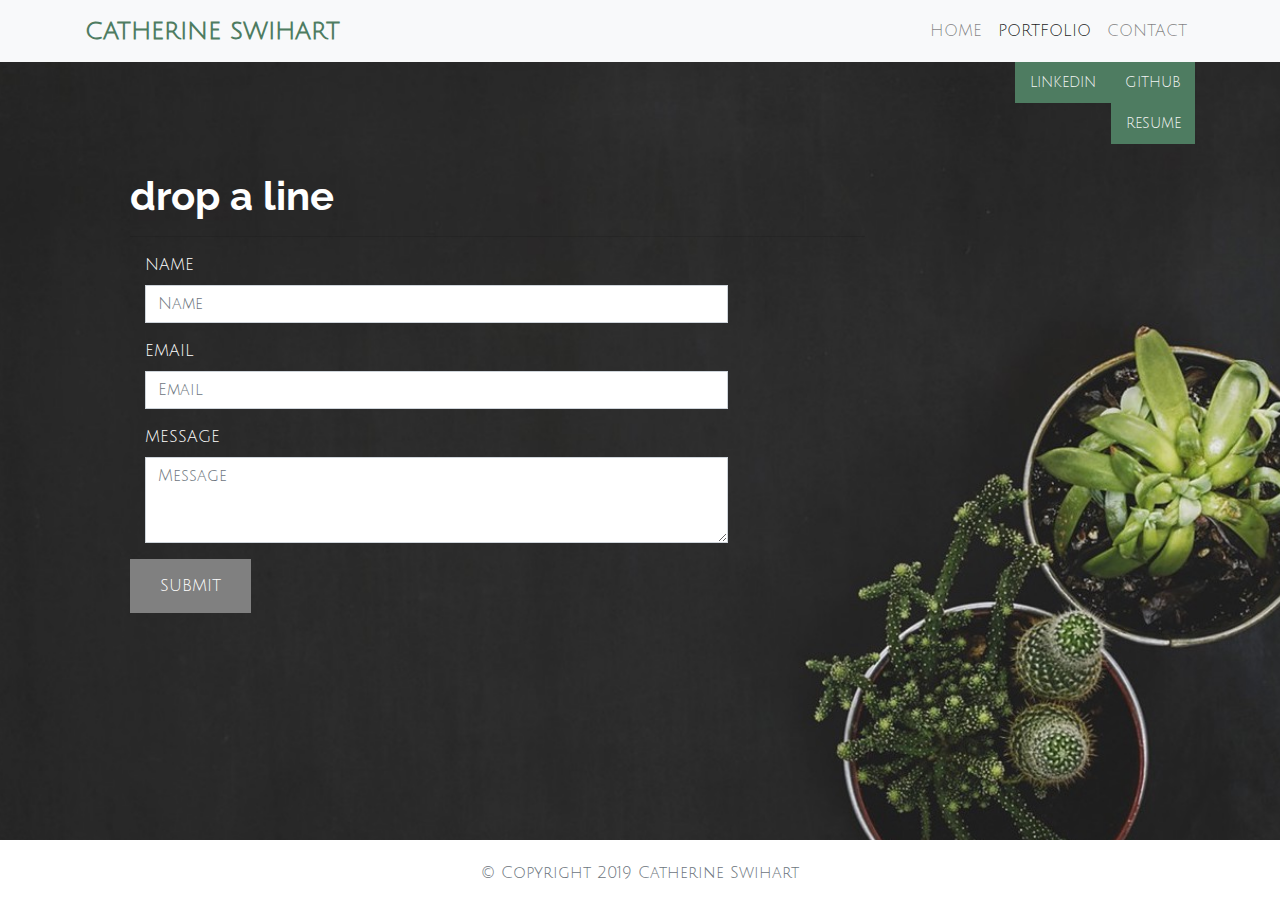
<file: contact.html>
<!DOCTYPE html>
<html lang="en-us">

<head>

  <meta charset="UTF-8">
  <meta name="viewport" content="width=device-width, initial-scale=1.0">
  <meta http-equiv="X-UA-Compatible" content="ie=edge">

  <title>Portfolio</title>

  <!-- Boostrap Stylesheet -->
  <link rel="stylesheet" href="https://maxcdn.bootstrapcdn.com/bootstrap/4.0.0/css/bootstrap.min.css">

  <!-- Our own CSS stylesheet -->
  <link rel="stylesheet" href="assets/css/styles.css" media="screen">

  <!-- FONT -->
  <link href="https://fonts.googleapis.com/css?family=Julius+Sans+One|Raleway:200&display=swap" rel="stylesheet">
    

</head>

<body>
    <nav class="navbar navbar-expand-lg navbar-light bg-light">
        <div class="container">
          <!-- Brand and toggle get grouped for better mobile display -->
          <a class="navbar-brand" href="index.html" id="logo">CATHERINE SWIHART</a>
          <button class="navbar-toggler" type="button" data-toggle="collapse" data-target="#navbarTogglerDemo01"
            aria-controls="navbarTogglerDemo01" aria-expanded="false" aria-label="Toggle navigation">
            <span class="navbar-toggler-icon"></span>
          </button>
          <!-- Collect the nav links, forms, and other content for toggling -->
          <div class="collapse navbar-collapse" id="navbarTogglerDemo01">
            <ul class="navbar-nav ml-auto mt-2 mt-lg-0">
                <li class="nav-item">
                    <!-- <a class="nav-link" href="home.html">HOME</a> -->
                  </li>
                  <li class="nav-item">
                    <a class="nav-link" href="index.html">HOME</a>
                  </li>
                  <li class="nav-item active">
                    <a class="nav-link" href="portfolio.html">PORTFOLIO</a>
                  </li>
                  <li class="nav-item">
                      <a class="nav-link" href="contact.html">CONTACT</a>
                    </li>
            </ul>
          </div>
          <!-- /.navbar-collapse -->
        </div>
        <!-- /.container -->
      </nav>
      <!-- End of navbar -->

<!-- contact forms -->

   <div class="container">
    <div class="row">
      <div class="col-sm-9">         
        <main class="container">
            <section class="row">
              <div class="col-lg-12">
                <form class="block form-horizontal">
                  <h1 class="block-header">drop a line</h1>
                  <hr />
                  <div class="form-group">
                    <label for="name" class="col-sm-2 control-label">NAME</label>
                    <div class="col-sm-10">
                      <input type="email" class="form-control" id="name" placeholder="Name">
                    </div>
                  </div>
                  <div class="form-group">
                    <label for="email" class="col-sm-2 control-label">EMAIL</label>
                    <div class="col-sm-10">
                      <input type="password" class="form-control" id="email" placeholder="Email">
                    </div>
                  </div>
                  <div class="form-group">
                    <label class="col-sm-2 control-label" for="msg">MESSAGE</label>
                    <div class="col-sm-10">
                      <textarea id="msg" class="form-control" rows="3" placeholder="Message"></textarea>
                    </div>
                  </div>
                  <button class="submit-btn">SUBMIT</button>
                </form>
              </div>
            </section>
          </main>
      </div>
      <div class="col-sm-3">
          <button type="button" class="button"><a href="https://github.com/catherineswihart/">GITHUB</a></button>
          <button type="button" class="button"><a href="https://www.linkedin.com/in/catherine-swihart-61544514b/">LINKEDIN</a></button>
          <button type="button" class="button"><a href="https://www.linkedin.com/in/catherine-swihart-61544514b/">RESUME</a></button>
      </div>
    </div>
  </div>



  <!-- Start of footer -->
  <footer class="footer">
    <div class="two-toned-footer-color"></div>
    <p class="text-muted text-muted-footer text-center">
      &copy; Copyright 2019 Catherine Swihart
    </p>
  </footer>
  <!-- End of footer -->

  <!-- jQuery CDN -->
  <script type="text/javascript" src="https://cdnjs.cloudflare.com/ajax/libs/jquery/3.2.1/jquery.min.js"></script>

  <!-- Bootstrap CDN -->
  <script src="https://maxcdn.bootstrapcdn.com/bootstrap/4.0.0/js/bootstrap.min.js"></script></script>

</body>

</html>
</file>
<file: assets/css/styles.css>
/* --- STYLES FOR ALL PAGES --- */
body {
  /* Typography */
  font-family: 'Julius Sans One', sans-serif;

  /* Visual */
  background-image: url("../photos/plant4.jpg");
  background-color: black;

  /* Full height */
  height: 100%; 

  /* Center and scale the image nicely */
  background-position: center;
  background-repeat: no-repeat;
  background-size: cover;
}

html {
  /* Positioning */
  position: relative;

  /* Box-model */
  min-height: 100%;
}

/* add space for fixed nav */
main {
  margin: 80px 0;
}

/* create styles for use for all white main boxes */
.block {
  /* background-color:white; */

  padding: 30px;
  margin-bottom: 30px;
  color: white;
}

.block-header {
  /* Typography */
  color: white;
  font-family: 'Raleway', sans-serif;
  font-weight: bold;
}

/* NAV START */
#logo {
  font-family: 'Julius Sans One', sans-serif;

  /* Typography */
  font-size: 24px;
  font-weight: bold;
  color: #4E7C61;

  /* Visual */
  /* background: white; */
}

/* override bootstrap hover color and border */
.navbar-default .navbar-nav > li > a:hover {
  color: white;
}

.navbar {
  background: #4E7C61;
  border: none;
}

/* media query for nav background color change */
@media only screen and (max-width: 767px) {
  .navbar-header {
    /* background-color: white; */
  }
}
/* END NAV */


/* CONNECT CSS */
.connect-header {
  /* Typography */
  font-size: 25px;
}

.connect-photo {
  /* Box-model */
  width: 55px;
  height: 55px;
}

#images {
  /* Box-model */
  padding-top: 15px;

  /* Typography */
  text-align: center;
}
/* END CONNECT W/ ME */


/* BEGIN FOOTER */
.footer {
  /* Positioning */
  position: absolute;
  bottom: 0;

  /* Box-model */
  width: 100%;
  height: 60px;

  /* Visual */
  background-color: white;
  font-family: 'Julius Sans One', sans-serif;
}

.text-muted-footer {
  /* Box-model */
  margin-top: 15px;

  /* Typography */
  color: #4E7C61;
  font-family: 'Julius Sans One', sans-serif;
}

.two-toned-footer-color {
  /* Box-model */
  height: 6px;
  padding-top: 3px;

  /* Visual */
  background-color: white;
  font-family: 'Julius Sans One', sans-serif;
}
/* END FOOTER */
/* --- END STYLES FOR ALL PAGES --- */

/* --- PAGE-SPECIFIC STYLES --- */

/* ABOUT-ME PAGE */
.about-me-header {
  /* Positioning */
  margin-bottom: 33px;
  font-family: 'Julius Sans One', sans-serif;

  /* Typography */
  font-size: 32px;
  font-weight: bold;
  color: gray;
  font-family: 'Julius Sans One', sans-serif;
}

#about-image {
  /* Positioning */
  float: left;

  /* Box-model */
  width: 200px;
  margin: 0 20px 10px 0;
}


/* END ABOUT-ME PAGE */


/* PORTFOLIO PAGE */
.port-image {
  margin: 20px auto;
}
/* END PORTFOLIO PAGE */


/* CONTACT FORM PAGE  */
.form-control {
  /* give input boxes right angles */
  border-radius: 0;

  /* keep from horizontally resizing text area */
  min-width: 100%;
  max-width: 100%;
}

.submit-btn {
  /* Box-model */
  padding: 15px 30px;
  font-size: 16px;
  font-weight: lighter;

  /* Typography */
  color: #fff;
  font-family: 'Julius Sans One', sans-serif;

  /* Visual */
  background-color: gray;
  border: 0;
}

.submit-btn:hover {
  opacity: .7;
}

.button {
    background-color: #4E7C61; 
    border: none;
    /* color: white; */
    padding: 10px 14.5px;
    text-align: center;
    text-decoration: none;
    display: inline-block;
    font-size: 14px;
    /* color: white; */
    float: right;
  }

  a:link {
    color: whitesmoke;
    }
    a:visited {
    color: #999999;
    }
    a:hover {
    color: whitesmoke;
    }  

}

/* END CONTACT FORM PAGE */
</file>
